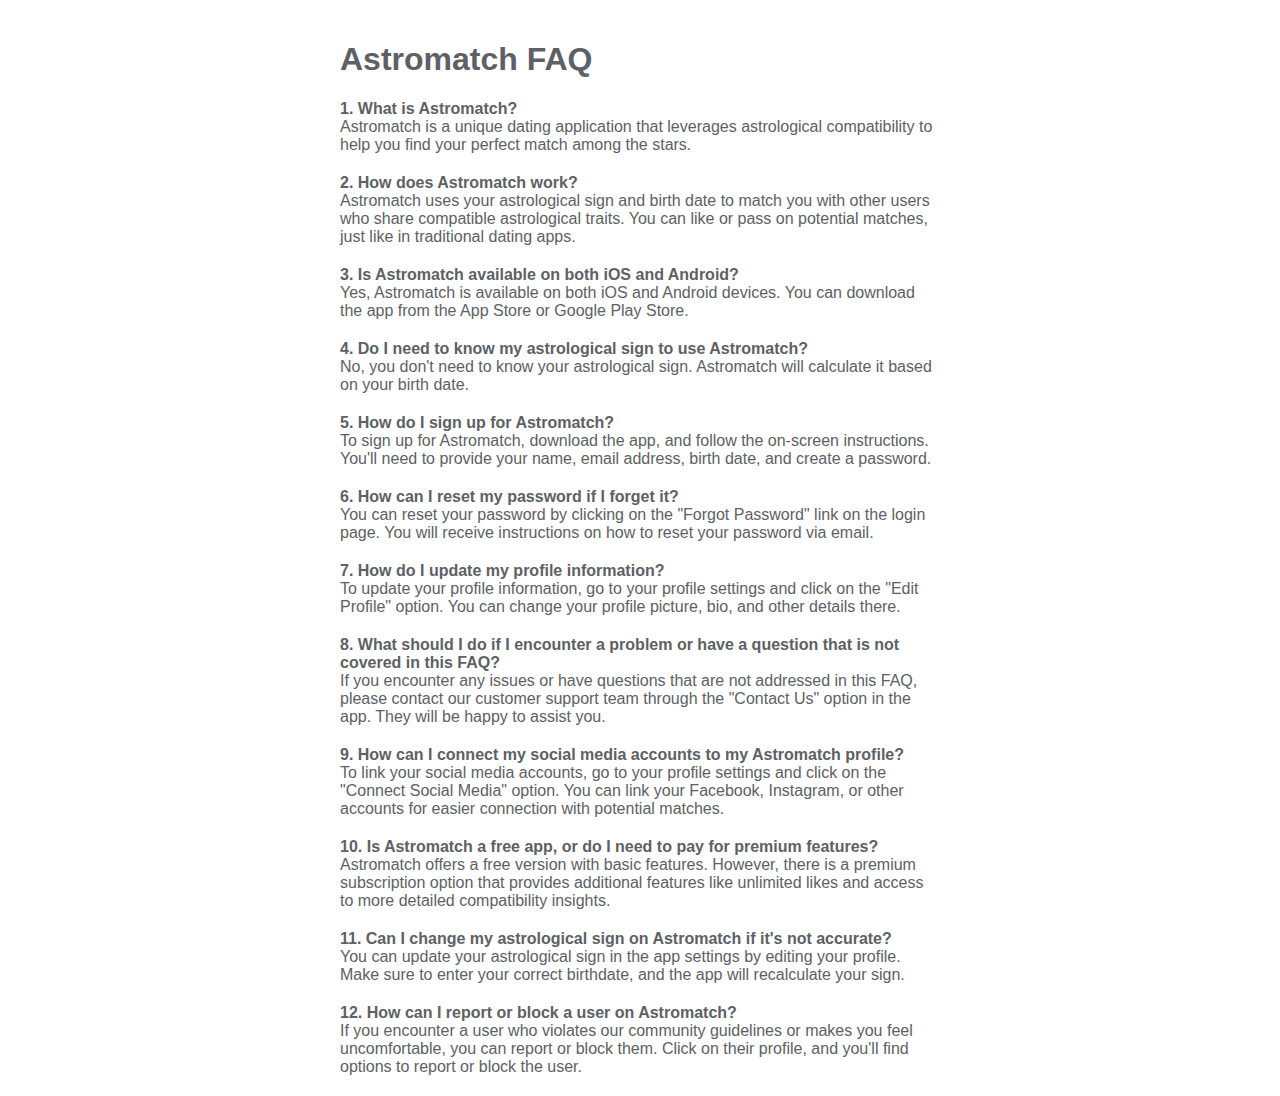
<file: pages/faq.html>
<!DOCTYPE html>
<html>
<head>
  <title>Astromatch FAQ</title>
  <style>
    body {
      background-color: #FFFFFF;
      color: #5D6165;
      font-family: Arial, sans-serif;
      margin: 0;
      padding: 0;
    }
    .container {
      max-width: 600px;
      margin: 0 auto;
      padding: 20px;
    }
    .question {
      font-weight: bold;
    }
    .answer {
      margin-bottom: 20px;
    }
  </style>
</head>
<body>
  <div class="container">
    <h1>Astromatch FAQ</h1>

    <div class="question">1. What is Astromatch?</div>
    <div class="answer">Astromatch is a unique dating application that leverages astrological compatibility to help you find your perfect match among the stars.</div>

    <div class="question">2. How does Astromatch work?</div>
    <div class="answer">Astromatch uses your astrological sign and birth date to match you with other users who share compatible astrological traits. You can like or pass on potential matches, just like in traditional dating apps.</div>

    <div class="question">3. Is Astromatch available on both iOS and Android?</div>
    <div class="answer">Yes, Astromatch is available on both iOS and Android devices. You can download the app from the App Store or Google Play Store.</div>

    <div class="question">4. Do I need to know my astrological sign to use Astromatch?</div>
    <div class="answer">No, you don't need to know your astrological sign. Astromatch will calculate it based on your birth date.</div>

    <div class="question">5. How do I sign up for Astromatch?</div>
    <div class="answer">To sign up for Astromatch, download the app, and follow the on-screen instructions. You'll need to provide your name, email address, birth date, and create a password.</div>

    <div class="question">6. How can I reset my password if I forget it?</div>
    <div class="answer">You can reset your password by clicking on the "Forgot Password" link on the login page. You will receive instructions on how to reset your password via email.</div>

    <div class="question">7. How do I update my profile information?</div>
    <div class="answer">To update your profile information, go to your profile settings and click on the "Edit Profile" option. You can change your profile picture, bio, and other details there.</div>

    <div class="question">8. What should I do if I encounter a problem or have a question that is not covered in this FAQ?</div>
    <div class="answer">If you encounter any issues or have questions that are not addressed in this FAQ, please contact our customer support team through the "Contact Us" option in the app. They will be happy to assist you.</div>

    <div class="question">9. How can I connect my social media accounts to my Astromatch profile?</div>
    <div class="answer">To link your social media accounts, go to your profile settings and click on the "Connect Social Media" option. You can link your Facebook, Instagram, or other accounts for easier connection with potential matches.</div>

    <div class="question">10. Is Astromatch a free app, or do I need to pay for premium features?</div>
    <div class="answer">Astromatch offers a free version with basic features. However, there is a premium subscription option that provides additional features like unlimited likes and access to more detailed compatibility insights.</div>

    <div class="question">11. Can I change my astrological sign on Astromatch if it's not accurate?</div>
    <div class="answer">You can update your astrological sign in the app settings by editing your profile. Make sure to enter your correct birthdate, and the app will recalculate your sign.</div>

    <div class="question">12. How can I report or block a user on Astromatch?</div>
    <div class "answer">If you encounter a user who violates our community guidelines or makes you feel uncomfortable, you can report or block them. Click on their profile, and you'll find options to report or block the user.</div>
  </div>
</body>
</html>
</file>
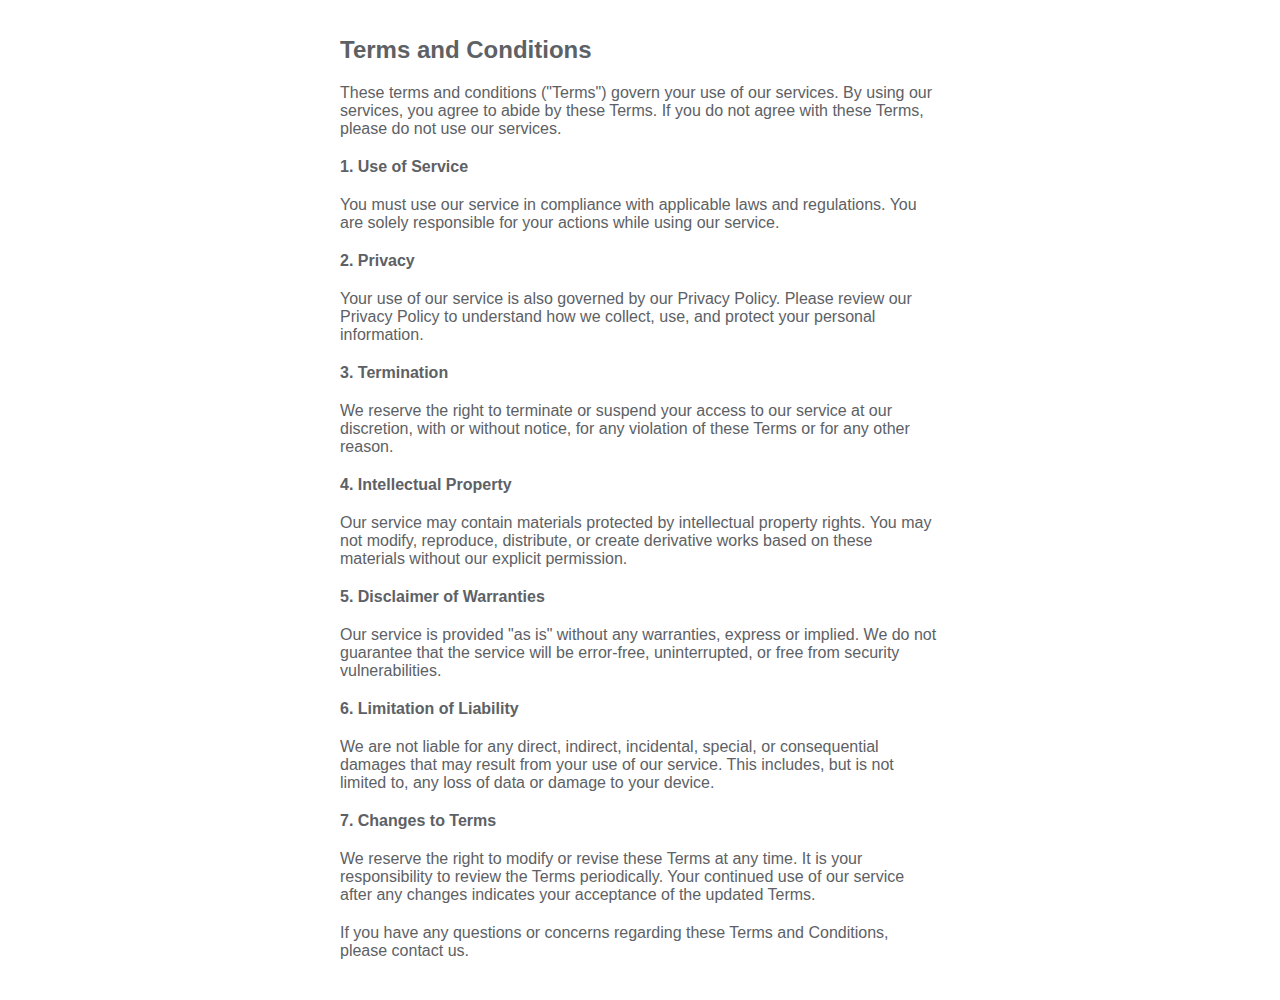
<file: pages/tandc.html>
<!DOCTYPE html>
<html>
<head>
  <title>Terms and Conditions</title>
  <style>
    body {
      background-color: #FFFFFF;
      color: #5D6165;
      font-family: Arial, sans-serif;
      margin: 0;
      padding: 0;
    }
    .container {
      max-width: 600px;
      margin: 0 auto;
      padding: 20px;
    }
    h1 {
      font-size: 24px;
      font-weight: bold;
      margin-bottom: 20px;
    }
    p {
      margin-bottom: 20px;
    }
  </style>
</head>
<body>
  <div class="container">
    <h1>Terms and Conditions</h1>

    <p>These terms and conditions ("Terms") govern your use of our services. By using our services, you agree to abide by these Terms. If you do not agree with these Terms, please do not use our services.</p>

    <p><strong>1. Use of Service</strong></p>
    <p>You must use our service in compliance with applicable laws and regulations. You are solely responsible for your actions while using our service.</p>

    <p><strong>2. Privacy</strong></p>
    <p>Your use of our service is also governed by our Privacy Policy. Please review our Privacy Policy to understand how we collect, use, and protect your personal information.</p>

    <p><strong>3. Termination</strong></p>
    <p>We reserve the right to terminate or suspend your access to our service at our discretion, with or without notice, for any violation of these Terms or for any other reason.</p>

    <p><strong>4. Intellectual Property</strong></p>
    <p>Our service may contain materials protected by intellectual property rights. You may not modify, reproduce, distribute, or create derivative works based on these materials without our explicit permission.</p>

    <p><strong>5. Disclaimer of Warranties</strong></p>
    <p>Our service is provided "as is" without any warranties, express or implied. We do not guarantee that the service will be error-free, uninterrupted, or free from security vulnerabilities.</p>

    <p><strong>6. Limitation of Liability</strong></p>
    <p>We are not liable for any direct, indirect, incidental, special, or consequential damages that may result from your use of our service. This includes, but is not limited to, any loss of data or damage to your device.</p>

    <p><strong>7. Changes to Terms</strong></p>
    <p>We reserve the right to modify or revise these Terms at any time. It is your responsibility to review the Terms periodically. Your continued use of our service after any changes indicates your acceptance of the updated Terms.</p>

    <p>If you have any questions or concerns regarding these Terms and Conditions, please contact us.</p>
  </div>
</body>
</html>
</file>
